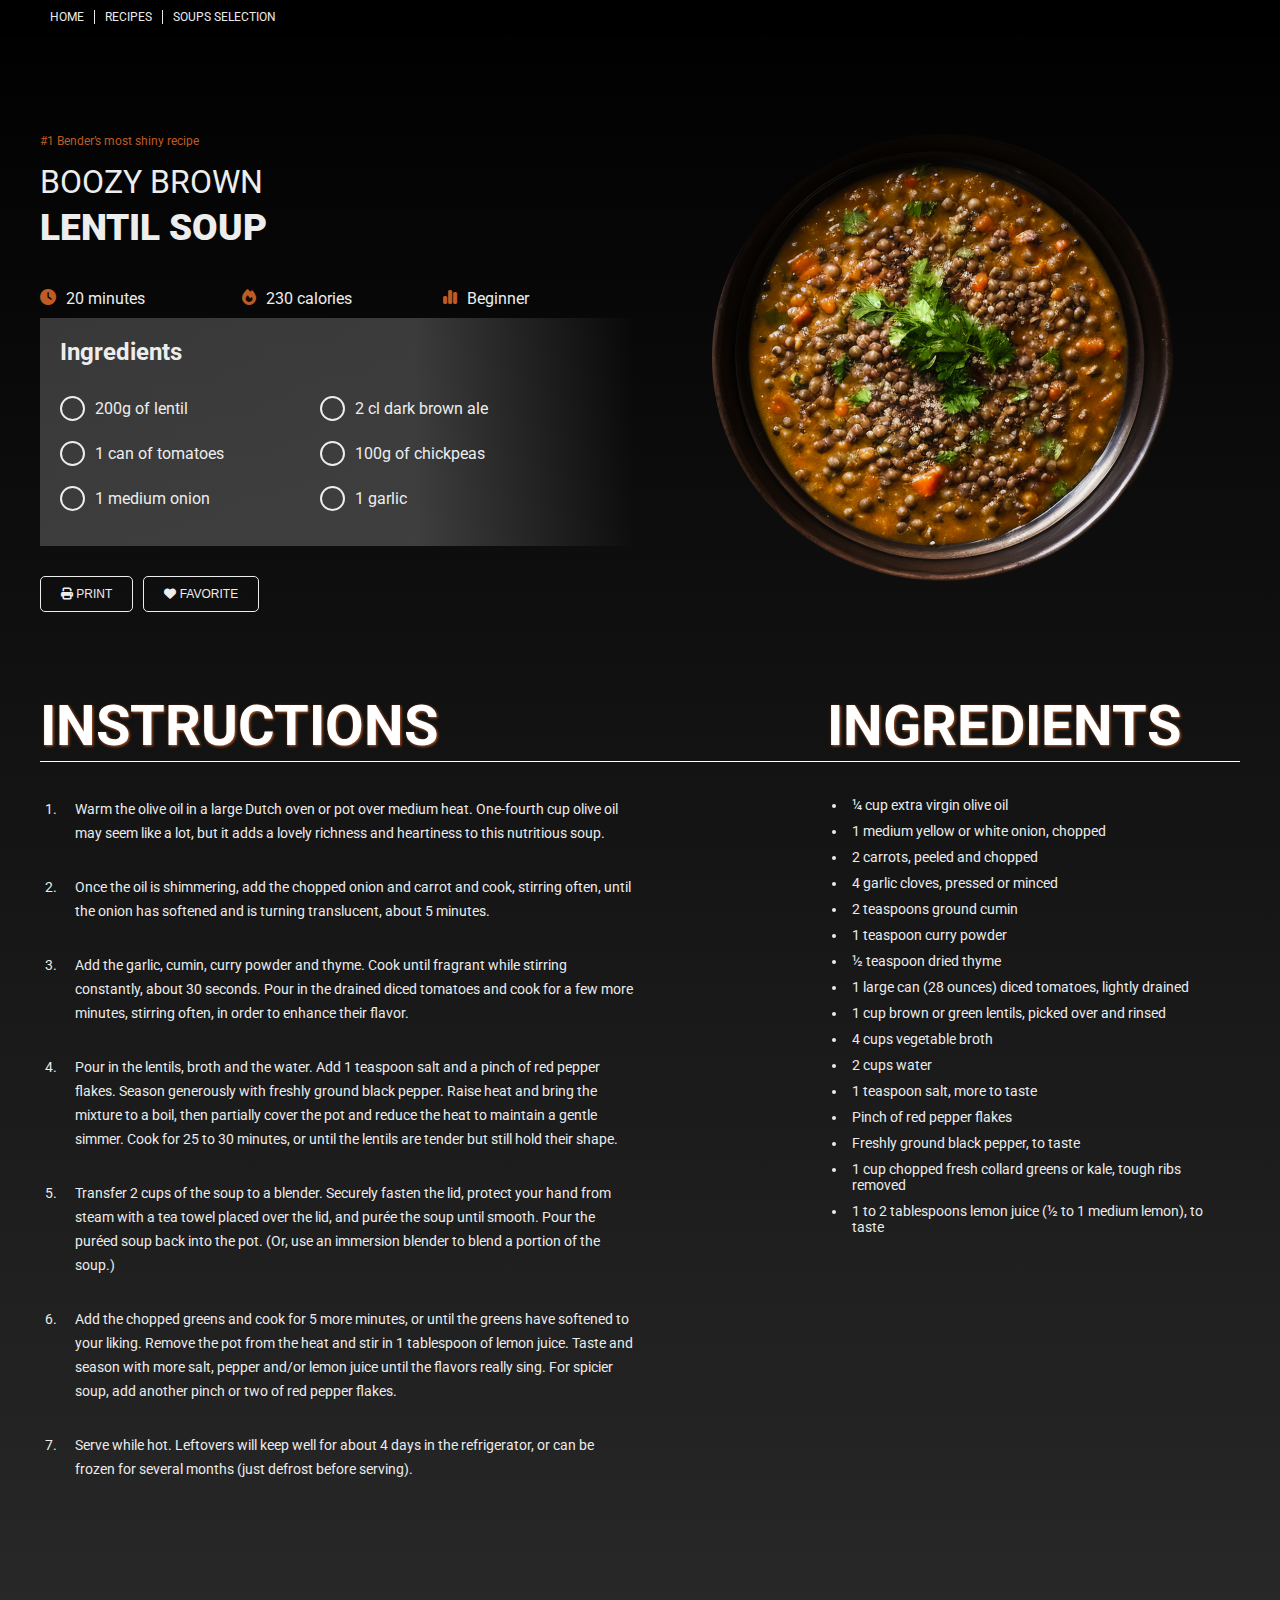
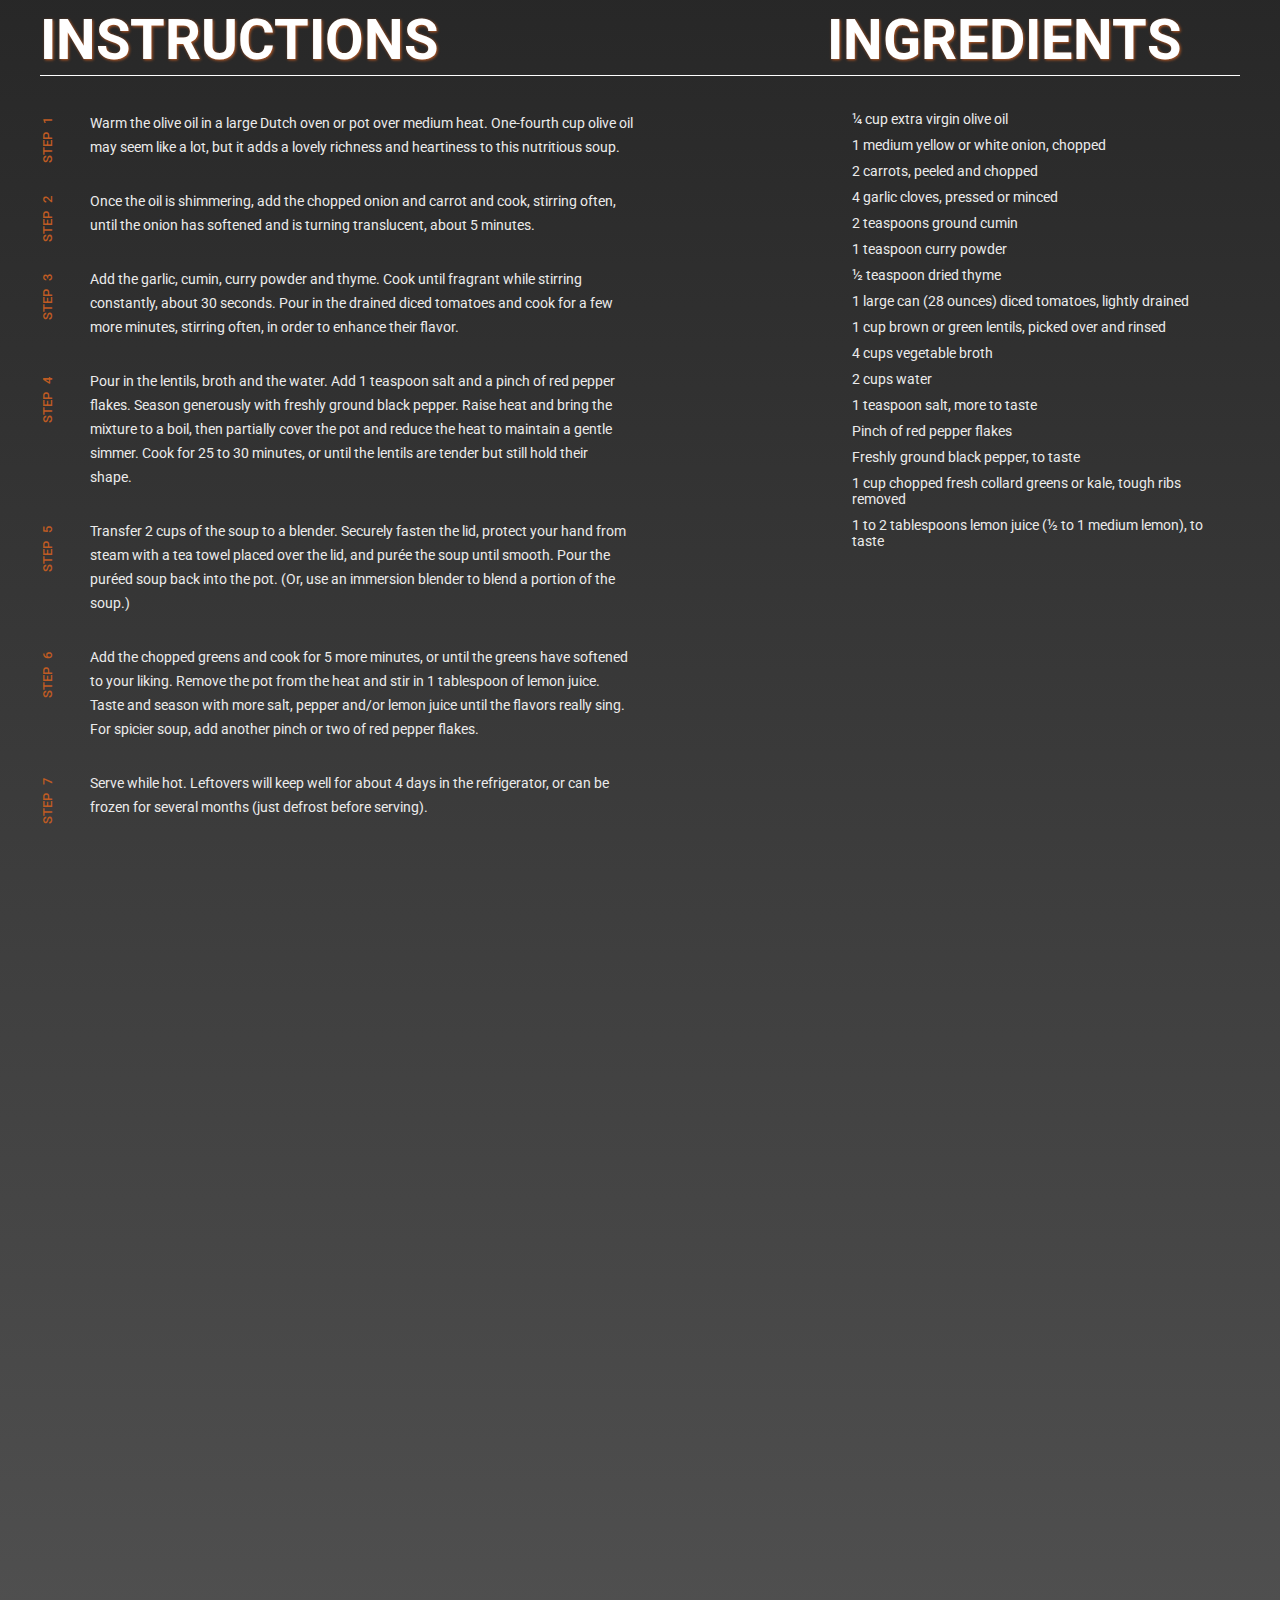
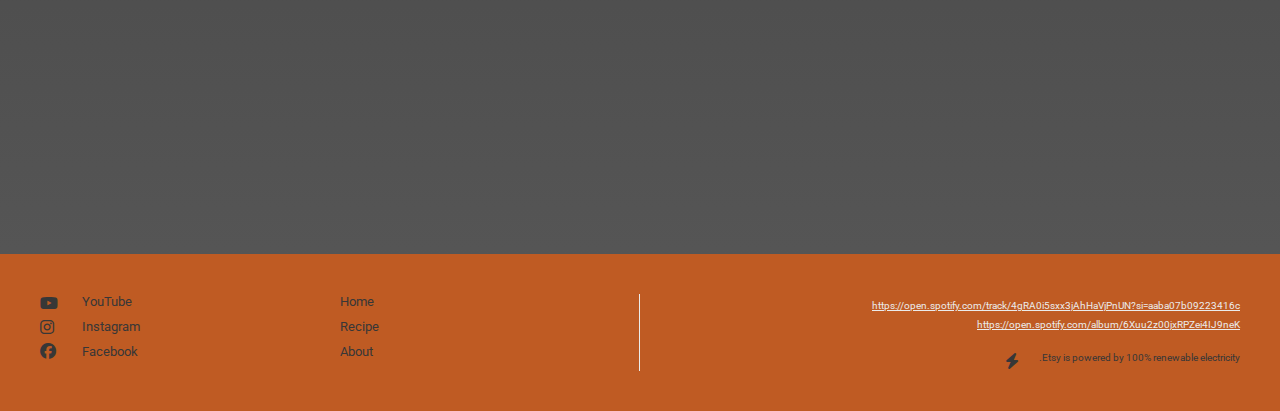
<file: recipes.html>
<!DOCTYPE html>
<html lang="en">
<head>
  <link rel="stylesheet" href="css/style.css">
  <link rel="stylesheet" href="https://cdnjs.cloudflare.com/ajax/libs/font-awesome/6.6.0/css/all.min.css">
  <meta charset="UTF-8">
  <meta name="viewport" content="width=device-width, initial-scale=1.0">
  <title>Recipe Webpage</title>
</head>
<body>
  <div class="container">

    <nav class="navigation">
      <div class="menu-container">
        <ul>
          <li>
            <a href="/index.html">Home</a>
          </li>
          <li>
            <a href="recipes.html">Recipes</a>
          </li>
          <li>
            <a href="soupsselection.html">Soups Selection</a>
          </li>
        </ul>
      </div>
    </nav>

    

    <section class="recipe_details">
      <div class="recipe_details_left">
        <div class="recipe-hero-text">
          <p class="recipe-hero-text-smallest color-primary">#1 Bender’s most shiny recipe</p>
          <p class="recipe-hero-text-medium">Boozy brown</p>
          <p class="recipe-hero-text-large">Lentil soup</p>
        </div>
        
        <!-- div element to contain 3 info, checkboxes and 2 buttons -->
        <div class="recipe_details_ingredient_block">

          <!-- Part I -->
          <!-- div element .recipe_details_ingredient_block_info_three + .recipe_details_ingredient_block_info_three_item*3 with i+p as children -->
          <div class="recipe_details_ingredient_block_info_three">
            <div class="recipe_details_ingredient_block_info_three_item">
                <i class="fas fa-clock"></i>
                <p>20 minutes</p>
            </div>
            <div class="recipe_details_ingredient_block_info_three_item">
                <i class="fas fa-fire"></i>
                <p>230 calories</p>
            </div>
            <div class="recipe_details_ingredient_block_info_three_item">
                <i class="fas fa-chart-simple"></i>
                <p>Beginner</p>
            </div>



          </div> 

       
          <div class="recipe_details_ingredients">
            <!-- Part II -->
            <!-- header (h4) + div element (.recipe_details_ingredient_block_checkboxes) & input fields-->
            <h4>Ingredients</h4>
            <div class="recipe_details_ingredient_block_checkboxes">
                <label><input type="checkbox"> 200g of lentil </label>
                <label><input type="checkbox"> 2 cl dark brown ale </label>
                <label><input type="checkbox"> 1 can of tomatoes </label>
                <label><input type="checkbox"> 100g of chickpeas </label>
                <label><input type="checkbox"> 1 medium onion </label>
                <label><input type="checkbox"> 1 garlic </label>
            </div>
          </div>

          <!-- Part III -->
          <!-- div element .recipe_details_ingredient_block_buttons with 2 buttons and i + a as children -->
          <div class="recipe_details_ingredient_block_buttons">
            <button class="button">
              <i class="fas fa-print"></i>  
              <a href="#" class="button-text">Print</a>
            </button>
            <button class="button">
                <i class="fas fa-heart"></i>  
                <a href="#" class="button-text">Favorite</a>
            </button>

          </div>

        </div>
      </div>

      <!-- right side contains image -->
      <div class="recipe_details_right">
        <div class="recipe_details_right_image">
          <img src="img/boozeLentil.png" alt="">
        </div>
      </div>
    </section>

    <div class="instructions_and_ingredient_headline">
      <div class="instructions_headline">
        <h2>Instructions</h2>
      </div>
      <div class="ingredients_headline">
        <h2>Ingredients</h2>
      </div>
    </div>

    <div class="instructions_and_ingredients_list">
      <div class="instructions_box">
        <ol>
          <li>
            Warm the olive oil in a large Dutch oven or pot over medium heat. One-fourth cup olive oil may seem like a lot, but it adds a lovely richness and heartiness to this nutritious soup. 
          </li>
  
          <li>Once the oil is shimmering, add the chopped onion and carrot and cook, stirring often, until the onion has softened and is turning translucent, about 5 minutes. 
          </li>
  
          <li>
            Add the garlic, cumin, curry powder and thyme. Cook until fragrant while stirring constantly, about 30 seconds. Pour in the drained diced tomatoes and cook for a few more minutes, stirring often, in order to enhance their flavor. 
          </li>
  
          <li>
            Pour in the lentils, broth and the water. Add 1 teaspoon salt and a pinch of red pepper flakes. Season generously with freshly ground black pepper. Raise heat and bring the mixture to a boil, then partially cover the pot and reduce the heat to maintain a gentle simmer. Cook for 25 to 30 minutes, or until the lentils are tender but still hold their shape. 
          </li>
  
          <li>Transfer 2 cups of the soup to a blender. Securely fasten the lid, protect your hand from steam with a tea towel placed over the lid, and purée the soup until smooth. Pour the puréed soup back into the pot. (Or, use an immersion blender to blend a portion of the soup.)  
          </li>
  
          <li>
            Add the chopped greens and cook for 5 more minutes, or until the greens have softened to your liking. Remove the pot from the heat and stir in 1 tablespoon of lemon juice. Taste and season with more salt, pepper and/or lemon juice until the flavors really sing. For spicier soup, add another pinch or two of red pepper flakes. 
          </li>
  
          <li>Serve while hot. Leftovers will keep well for about 4 days in the refrigerator, or can be frozen for several months (just defrost before serving).
          </li>
        </ol>
      </div>
      <div class="ingredients_box">
        <ul>
          <li>
            ¼ cup extra virgin olive oil
          </li>

          <li>
            1 medium yellow or white onion, chopped
          </li>

          <li>
            2 carrots, peeled and chopped
          </li>

          <li>
            4 garlic cloves, pressed or minced
          </li>

          <li>
            2 teaspoons ground cumin
          </li>

          <li>
            1 teaspoon curry powder
          </li>

          <li>
            ½ teaspoon dried thyme
          </li>

          <li>
            1 large can (28 ounces) diced tomatoes, lightly drained
          </li>

          <li>
            1 cup brown or green lentils, picked over and rinsed
          </li>

          <li>
            4 cups vegetable broth
          </li>

          <li>
            2 cups water
          </li>

          <li>
            1 teaspoon salt, more to taste
          </li>

          <li>
            Pinch of red pepper flakes
          </li>

          <li>
            Freshly ground black pepper, to taste
          </li>

          <li>
            1 cup chopped fresh collard greens or kale, tough ribs removed
          </li>

          <li>
            1 to 2 tablespoons lemon juice (½ to 1 medium lemon), to taste
          </li>
        </ul>
      </div>

    
    </div>

    <div class="instructions_and_ingredient_headline_2">
      <div class="instructions_headline">
        <h2>Instructions</h2>
      </div>
      <div class="ingredients_headline">
        <h2>Ingredients</h2>
      </div>
    </div>

    <div class="instructions_and_ingredients_list_2">
      <div class="instructions_box_2">
        <ol>
          <li class="step_1">
            Warm the olive oil in a large Dutch oven or pot over medium heat. One-fourth cup olive oil may seem like a lot, but it adds a lovely richness and heartiness to this nutritious soup. 
          </li>
  
          <li class="step_2">Once the oil is shimmering, add the chopped onion and carrot and cook, stirring often, until the onion has softened and is turning translucent, about 5 minutes. 
          </li>
  
          <li class="step_3">
            Add the garlic, cumin, curry powder and thyme. Cook until fragrant while stirring constantly, about 30 seconds. Pour in the drained diced tomatoes and cook for a few more minutes, stirring often, in order to enhance their flavor. 
          </li>
  
          <li class="step_4">
            Pour in the lentils, broth and the water. Add 1 teaspoon salt and a pinch of red pepper flakes. Season generously with freshly ground black pepper. Raise heat and bring the mixture to a boil, then partially cover the pot and reduce the heat to maintain a gentle simmer. Cook for 25 to 30 minutes, or until the lentils are tender but still hold their shape. 
          </li>
  
          <li class="step_5">Transfer 2 cups of the soup to a blender. Securely fasten the lid, protect your hand from steam with a tea towel placed over the lid, and purée the soup until smooth. Pour the puréed soup back into the pot. (Or, use an immersion blender to blend a portion of the soup.)  
          </li>
  
          <li class="step_6">
            Add the chopped greens and cook for 5 more minutes, or until the greens have softened to your liking. Remove the pot from the heat and stir in 1 tablespoon of lemon juice. Taste and season with more salt, pepper and/or lemon juice until the flavors really sing. For spicier soup, add another pinch or two of red pepper flakes. 
          </li>
  
          <li class="step_7">Serve while hot. Leftovers will keep well for about 4 days in the refrigerator, or can be frozen for several months (just defrost before serving).
          </li>
        </ol>
      </div>
      <div class="ingredients_box_2">
        <ul>
          <li>
            ¼ cup extra virgin olive oil
          </li>

          <li>
            1 medium yellow or white onion, chopped
          </li>

          <li>
            2 carrots, peeled and chopped
          </li>

          <li>
            4 garlic cloves, pressed or minced
          </li>

          <li>
            2 teaspoons ground cumin
          </li>

          <li>
            1 teaspoon curry powder
          </li>

          <li>
            ½ teaspoon dried thyme
          </li>

          <li>
            1 large can (28 ounces) diced tomatoes, lightly drained
          </li>

          <li>
            1 cup brown or green lentils, picked over and rinsed
          </li>

          <li>
            4 cups vegetable broth
          </li>

          <li>
            2 cups water
          </li>

          <li>
            1 teaspoon salt, more to taste
          </li>

          <li>
            Pinch of red pepper flakes
          </li>

          <li>
            Freshly ground black pepper, to taste
          </li>

          <li>
            1 cup chopped fresh collard greens or kale, tough ribs removed
          </li>

          <li>
            1 to 2 tablespoons lemon juice (½ to 1 medium lemon), to taste
          </li>
        </ul>
      </div>

    
    </div>

    <!-- div element .recipe_instruction_one with .filler_block as child :: just to take up space for future ul>li -->
    <section class="recipe_instruction_one">
      <div class="filler_block"></div>
    </section>

    <section class="recipe_instruction_one">

    </section>

    <footer>
      <div class="footer">
        <div class="footer_container">
          <div class="footer_container_left">
            <div class="footer_container_left_socials">
              <div class="footer_left_socials_icons">
                <i class="fa-brands fa-youtube" id="youtube-icon"></i>
                <i class="fa-brands fa-instagram" id="instagram-icon"></i>
                <i class="fa-brands fa-facebook" id="facebook-icon"></i>
              </div>
              <div class="footer_left_socials_text">
                <p>YouTube</p>
                <p>Instagram</p>
                <p>Facebook</p>
              </div>
            </div>
            </div>
            <div class="footer_container_left_sites">
              <p>Home</p>
              <p>Recipe</p>
              <p>About</p>
          </div>
          <div class="footer_container_right">
            <div class="footer_container_right_top">
              <a href="https://open.spotify.com/track/4gRA0i5sxx3jAhHaVjPnUN?si=aaba07b09223416c">https://open.spotify.com/track/4gRA0i5sxx3jAhHaVjPnUN?si=aaba07b09223416c</a>
              <a href="https://open.spotify.com/album/6Xuu2z00jxRPZei4IJ9neK">https://open.spotify.com/album/6Xuu2z00jxRPZei4IJ9neK</a>
            </div>
            <div class="footer_container_right_bottom">
              <p>Etsy is powered by 100% 
                renewable electricity.</p>
              <div class="footer_container_right_bottom_icon">
                <i class="fa-solid fa-bolt" id="power_icon"></i> 
              </div>
            </div>
          </div>
        </div>
      </div>
    </footer>
    
  </div>
</body>
</html>
</file>
<file: css/style.css>
@import url('https://fonts.googleapis.com/css2?family=Roboto:ital,wght@0,100;0,300;0,400;0,500;0,700;0,900;1,100;1,300;1,400;1,500;1,700;1,900&display=swap');
@import url('https://fonts.googleapis.com/css2?family=Roboto+Condensed:ital,wght@0,100..900;1,100..900&display=swap');

:root {

    /* Dimensions */
    --width-full: 100%;
    --width-12col: 1200px;     

    /* Grid Settings */
    --grid-gap: 10px;
    --padding-default: 20px;

    /* Colors */
    --background-color-navigation: #00000088;
    --background-color-light: #ededed;
    --background-color-dark-bg: #111111;
    --primary-color: #bf5b23;
    --color-white: #ffffff;
    --color_dark: #373737;
    --color-light: #ebebeb;


    /* color swatch category */
    --category-seafood: #3E30E2;
    --category-chicken: #249C8E;
    --category-meats: #D09189;
    --category-veg: #298F3F;
    --category-dessert: #9374EB;
    --category-misc: #9A951E;
    --category-pasta: #BF5B23;
}

/* Reset CSS */
* {
  margin:0;
  padding:0;
  box-sizing: border-box;
}

/* Global CSS */
.category-seafood {
  color: var(--category-seafood);
}

/* SIDE 1 home -----------------------------------------------------------------------------*/

body {
  background-color: #dddddd;
  font-family: "Roboto", sans-serif;
}

.container {
  background: rgb(0,0,0);
  background: linear-gradient(180deg, rgba(0,0,0,1) 0%, rgba(89,89,89,1) 100%);
  height: auto;
  width:var(--width-full);
}

.navigation {
  background-color: #00000088;
  position:relative;
  z-index: 5;
}

.menu-container {

  width:var(--width-12col);
  margin:0 auto 0 auto;
}

.menu-container ul {
  display: flex;
  font-size: 12px;

}

.menu-container ul li {
  list-style-type: none;
  margin: 10px 0;  
}

.menu-container ul li a { 
  color:var(--color-light);
  text-decoration:none;
  text-transform: uppercase;
  border-right: 1px solid var(--color-light);
  padding:0 10px 0 10px;
}

.menu-container ul li a:hover { 
  color:var(--primary-color);
}

.menu-container ul li:last-child a {
  border-right: none;

}


.hero {
  margin-top:-35px;
  width: var(--width-full);
  background-image: url('https://picsum.photos/1280/650');
  background-position: center center;
  background-repeat: no-repeat;
  background-size: cover;
  height:600px;
  color:var(--color-light)
}

.hero-container {
  display:grid;
  grid-template-columns: repeat(12, 1fr);
  grid-template-rows: auto auto auto;
  gap: var(--grid-gap);
  height:100%;
  width: var(--width-12col);
  margin:0 auto 0 auto;
}

.hero-text {
  grid-column: 1 / span 3;
  grid-row: 1;
  margin-top:200px
}

.hero-text-small-header {
  font-size:12px;
}

.hero-text-big-header {
  font-size:32px;
  text-transform: uppercase;
  padding: 20px 0 20px 0;
}

.hero-text-bold {
  font-weight: 900;
}


.hero-search {
  grid-column: 2 / span 3;
  grid-row: 2;
  margin-top:60px
}

.search-box {
  background-color: transparent;
  padding:10px 40px 10px 20px;
  border: var(--color-light) 1px solid;
  border-radius: 5px;
  outline:none;
  color:var(--color-light);
}

.search-box::placeholder {
  color:var(--color-light);
}

.todays_recipe {
  height: fit-content;
  width:var(--width-full);
  display:grid;
  grid-template-columns: 1fr;
  grid-template-rows: 130px auto;
  gap:var(--grid-gap);
}

.todays_recipes_content_block_image img {
    height: 200px;
    width:var(--width-full);
    background-size:cover;
    background-position: center;
    border-top-left-radius:5px;
    border-top-right-radius: 5px;
}

.todays_recipes_headline {
  height:60px;
  color:var(--color-white); 
  border-bottom: 1px solid var(--color-white);
  font-size:37px;
  font-weight: 800;
  text-transform: uppercase;
  display:flex;
  justify-content: flex-start;
  align-items:center;
  padding: 0 0 20px 0;
  width:var(--width-12col);
  margin:70px auto 0 auto;  
  text-shadow: 1px 1px 3px var(--primary-color);
}

.todays_recipes_content {
  display: grid;
  grid-template-columns: repeat(4, 1fr) ;
  gap:var(--grid-gap);
  height: fit-content;
  margin:30px auto 0 auto;
  box-sizing: border-box;
  width: var(--width-12col);
}

.todays_recipes_content_block {
  background-color:var(--background-color-light);
  position:relative;
  border-radius:5px;
  display:flex;
  flex-direction:column;
  box-shadow: 1px 1px 3px var(--background-color-dark-bg);
}

.todays_recipes_content_block_text_top h5 {
  font-size: 22px;
  font-weight: 700; 
  text-transform: uppercase;
  margin: 0 0 10px 0;
}

.todays_recipes_content_block_text_top p {
  font-size: 16px;
  font-family: 'Roboto Condensed', sans-serif;
}

.todays_recipes_content_block_text {
  padding: 20px;
  display: flex;
  flex-direction: column;
  justify-content: space-between;
  flex: 1;
  color: var(--color_dark);
}

.todays_recipes_content_block_bottom_area {
  display: flex;
  justify-content: space-between;
  margin: 20px 0 0 0;
}

.todays_recipes_content_block_bottom_area_left {
display: flex;
flex-direction: column;
justify-content: space-between;
padding: 0 0 0 10px;
}

.todays_recipes_content_block_bottom_area_left p {
  font-size: 14px;
  text-transform: uppercase;
  font-weight: 400;
}


.todays_recipes_content_block_bottom_area_right button {
  background-color: var(--color_dark);
  border: 1px solid var(--background-color-light);
  border-radius: 5px;
  font-size: 12px;
  font-weight: 700;
  padding: 8px 16px;
  cursor: pointer;
}

.todays_recipes_content_block_bottom_area_right button a {
  color: var(--color-light);
  text-transform: uppercase;
  text-decoration: none;
  font-size: 12px;
}


/* category selection */

.categories_selection_headline {
  height: 60px;
  color: var(--color-white);
  border-bottom: 1px solid var(--color-white);
  font-size: 37px;
  font-weight: 700;
  text-transform: uppercase;
  display: flex;
  justify-content: flex-start;
  align-items: center;
  padding: 0 0 20px 0;
  width: var(--width-12col);
  margin: 70px auto 0 auto;
  text-shadow: 1px 1px 3px var(--primary-color);
}

.categories_selection_box {
  display: flex;
  justify-content: space-around;
  padding: 20px;
  margin: 28px auto 168px;
  text-transform: uppercase;
  background-color: var(--background-color-light);
  border-radius: 5px;
  width: var(--width-12col);
}


.category_selection_box_vegetarian {
  color: var(--category-veg);
}

.category_selection_box_seafood {
  color: var(--category-seafood);
}

.category_selection_box_pastas {
  color: var(--category-pasta);
}

.category_selection_box_chicken {
  color: var(--category-chicken);
}

.category_selection_box_snacks {
  color: var(--category-misc);
}

.category_selection_box_meats {
  color: var(--category-meats);
}

.category_selection_box_desserts {
  color: var(--category-dessert);
}

.category_selection_box_icon {
  justify-content: center;
  display: flex;
}


#cat-test::after {
  content: attr(data-category);
}

p[data-category="seafood"] {
  color: var(--category-seafood);
}

div[data-category="seafood"] {
  border-left: 1px solid var(--category-seafood);
}


p[data-category="chicken"] {
  color: var(--category-chicken);
}

div[data-category="chicken"] {
  border-left: 1px solid var(--category-chicken);
}

p[data-category="meats"] {
  color: var(--category-meats);
}

div[data-category="meats"] {
  border-left: 1px solid var(--category-meats);
}

p[data-category="vegetarian"] {
  color: var(--category-veg);
}

div[data-category="vegetarian"] {
  border-left: 1px solid var(--category-veg);
}

p[data-category="dessert"] {
  color: var(--category-dessert);
}

div[data-category="dessert"] {
  border-left: 1px solid var(--category-dessert);
}

p[data-category="misc"] {
  color: var(--category-misc);
}

div[data-category="misc"] {
  border-left: 1px solid var(--category-misc);
}

p[data-category="pasta"] {
  color: var(--category-pasta);
}

div[data-category="pasta"] {
  border-left: 1px solid var(--category-pasta);
}


#fish-icon {
  color: var(--category-seafood);
  font-size: 40px;
}

#veg-icon {
  color: var(--category-veg);
  font-size: 40px;
}

#pastas-icon {
  color: var(--category-pasta);
  font-size: 40px;
}

#chicken-icon {
  color: var(--category-chicken);
  font-size: 40px;
}

#snacks-icon {
  color: var(--category-misc);
  font-size: 40px;
}

#meats-icon {
  color: var(--category-meats);
  font-size: 40px;
}

#desserts-icon {
  color: var(--category-dessert);
  font-size: 40px;
}


/* content image */
.content_image {
  width: var(--width-full);
  height: 600px;
  background-size: cover;
  background-position: center;
  clip-path: polygon(0 0, 100% 50px, 100% 100%, 0% 100%);
  background-image: url('https://picsum.photos/1280/650');
}

.content_image_form {
  width:var(--width-12col);
  margin: 100px auto 100px auto;
  display: grid;
  grid-template-columns: repeat(12, 1fr);
  grid-template-rows: 160px 187px auto;
}

.content_image_box {
  grid-column: 9 / span 4;
  grid-row: 2;
  background-color: var(--background-color-light);
  padding: 30px;
  border-radius: 5px;
  display: flex;
  flex-direction: column;
  justify-content: space-between;
  flex: 1;
}

.content_image_box_small_header {
  font-size: 16px;
  font-weight: 700;
}

.content_image_box_header {
  font-size: 22px;
  text-transform: uppercase;
  font-weight: 700;
  color: #ff5c00;
}

.content_image_box_text{
  font-size: 16px;
  font-weight: 400;
}


/* content area */

.content_area_headline {
  height: 60px;
  color: var(--color-white);
  border-bottom: 1px solid var(--color-white);
  font-size: 37px;
  font-weight: 700;
  text-transform: uppercase;
  display: flex;
  justify-content: flex-start;
  align-items: center;
  padding: 0 0 20px 0;
  width: var(--width-12col);
  margin: 70px auto 0 auto;
  text-shadow: 1px 1px 3px var(--primary-color);
}


.content_area {
  padding:0 0 50px 0
}

.content_area_box {
  display: flex;
  margin: 28px auto 168px auto;
  background-color: var(--background-color-light);
  width: var(--width-12col); 
  flex-wrap: wrap;
}


/* generiske css til 6 boxes*/
.content_area_boxes {
  width: 50%;
  height: 380px;
}

/* enkeltvise boxe */
.content_area_boxes.box-one {
  background-color: var(--background-color-light);
  display: flex;
  align-items: center;
  justify-content: center;
}

.content_area_boxes.box-two {
  background-image: url('https://picsum.photos/1280/650');
}

.content_area_boxes.box-three {
  background-image: url('https://picsum.photos/1280/650');  
}

.content_area_boxes.box-four {
  background-color: var(--background-color-light);
  display: flex;
  align-items: center;
  justify-content: center;
}

.content_area_boxes.box-five {
  background-color: var(--background-color-light);
  display: flex;
  align-items: center;
  justify-content: center;
}

.content_area_boxes.box-six {
  background-image: url('https://picsum.photos/1280/650');  
}


/* tekst box 1 */ 

.content_area_box_one_container {
  width: 70%;
  height: 60%;
  display: flex;
  flex-direction: column;
  justify-content: space-between;
}

.content_area_box_one_small_header {
  font-size: 16px;
  font-weight: 700;
}

.content_area_box_one_small_header p{
  padding-left: 10px;
  border-left: 3px solid var(--primary-color)
}

.content_area_box_one_header {
  font-size: 22px;
  text-transform: uppercase;
  font-weight: 700;
  color: #BF5B23;
}

.content_area_box_one_text {
  font-size: 16px;
  font-weight: 400;
}

.content_area_box_one_button button {
  background-color: var(--color_dark);
  border: 1px solid var(--background-color-light);
  border-radius: 5px;
  font-size: 18px;
  padding: 10px 53px;
  cursor: pointer;
  margin-top: 20px;
}
.content_area_box_one_button button a{
  color: var(--color-light);
  text-transform: uppercase;
  text-decoration: none;
  font-size: 18px;
}


/* text box 4 */

.content_area_box_four_container {
  width: 70%;
  height: 60%;
  display: flex;
  flex-direction: column;
  justify-content: space-between;
}
.content_area_box_four_small_header {
  font-size: 16px;
  font-weight: 700;
}

.content_area_box_four_small_header p{
  padding-left: 10px;
  border-left: 3px solid var(--primary-color)
}

.content_area_box_four_header {
  font-size: 22px;
  text-transform: uppercase;
  font-weight: 700;
  color: #BF5B23;
}

.content_area_box_four_text {
  font-size: 16px;
  font-weight: 400;
}

.content_area_box_four_button button {
  background-color: var(--color_dark);
  border: 1px solid var(--background-color-light);
  border-radius: 5px;
  font-size: 18px;
  padding: 10px 53px;
  cursor: pointer;
  margin-top: 20px;
}
.content_area_box_four_button button a{
  color: var(--color-light);
  text-transform: uppercase;
  text-decoration: none;
  font-size: 18px;
}

/* text box 5 */

.content_area_box_five_container {
  width: 70%;
  height: 60%;
  display: flex;
  flex-direction: column;
  justify-content: space-between;
}

.content_area_box_five_small_header {
  font-size: 16px;
  font-weight: 700;
}

.content_area_box_five_small_header p{
  padding-left: 10px;
  border-left: 3px solid var(--primary-color)
}

.content_area_box_five_header {
  font-size: 22px;
  text-transform: uppercase;
  font-weight: 700;
  color: #BF5B23;
}

.content_area_box_five_text {
  font-size: 16px;
  font-weight: 400;
}

.content_area_box_five_button button {
  background-color: var(--color_dark);
  border: 1px solid var(--background-color-light);
  border-radius: 5px;
  font-size: 18px;
  padding: 10px 53px;
  cursor: pointer;
  margin-top: 20px;
}
.content_area_box_five_button button a{
  color: var(--color-light);
  text-transform: uppercase;
  text-decoration: none;
  font-size: 18px;
}


/* footer */ 


.footer {
  padding: 40px;
  height: auto;
  background-color: var(--primary-color);
  width: 100%;
}

.footer_container { 
 display: grid;
 grid-template-columns: repeat(12, 1fr);
 width: var(--width-12col);
 margin: 0 auto;
}

/* Left side */

.footer_container_left p {
  padding-bottom: 10px;
  color: var(--color_dark);
  font-size: 13px;
}

.footer_container_left_socials {
  grid-column: 1 / span 3;
  display: flex;
}

.footer_left_socials_icons {
  margin: 0 20px 0 0 ;
}

.fa-brands {
  padding-bottom: 7px;
  color: var(--color_dark);
}

.footer_container_left_sites {
  grid-column: 4 / span 3;
  border-right: 1px solid var(--color-light);
}

.footer_container_left_sites p {
  padding-bottom: 10px;
  color: var(--color_dark);
  font-size: 13px;
}

/* Right side */

.footer_container_right {
  grid-column: 7 / span 6;
  direction: rtl;
}


.footer_container_right_top a {
  font-size: 10px;
  color: var(--color-light);
  padding-bottom: 10px;
  
}

.footer_container_right_bottom {
  display: flex;
  flex-direction: row;
  padding-top: 20px;
}

.footer_container_right_bottom p {
  font-size: 10px;
  color: var(--color_dark);
}


#power_icon {
    color: var(--color_dark);
    padding-right: 20px;
}



/* SIDE 2 recipes ---------------------------------------------------------------------------*/

.color-primary {
  color:var(--primary-color);
}

.recipe_details {
  display:grid;
  grid-template-columns: repeat(12, 1fr);
  grid-template-rows: auto;
  gap:var(--grid-gap);
  width:var(--width-12col);
  margin: 0 auto;
  padding:100px 0 0 0;
}

.recipe_details_left {
  grid-column: 1 / span 6;
}


.recipe-hero-container {/* child to follow to 12 column */
  display:grid;
  grid-template-columns: repeat(12, 1fr);
  grid-template-rows: auto auto auto;
  width:var(--width-12col);
  gap:var(--grid-gap);
  margin: 0 auto;
} 

.recipe-hero-text {
  grid-column: 1 / span 4;
  margin-top:0px;
  grid-row: 1;
  color: var(--background-color-light);
}

.recipe-hero-text-smallest {
  font-size: 12px;
}

.recipe-hero-text-medium {
  font-size: 32px;
  text-transform: uppercase;
  margin-top:15px;
}

.recipe-hero-text-large {
  font-size: 37px;
  text-transform: uppercase;
  font-weight: 900;
  margin-top:5px;
  margin-bottom:15px
}


/* START HERE */
/* PART I - Three icon+info */
.recipe_details_ingredient_block_info_three {
  display: grid;
  grid-template-columns: repeat(3, 1fr);
  gap: var(--grid-gap);
  margin: 30px 0 0 0;
  color: var(--background-color-light);
}

.recipe_details_ingredient_block_info_three_item {
  display: flex;
  padding: 10px 0;
}

.recipe_details_ingredient_block_info_three_item i {
  color: var(--primary-color);
  margin: 0 10px 0 0;
}
/* Part I End */



/* PART II - input field ingredients start */

.recipe_details_ingredients {
  margin: 0 0 30px 0;
  color: var(--background-color-light);
  background: rgb(217,217,217);
  background: linear-gradient(90deg, rgba(217,217,217,0.23) 0%, rgba(217,217,217,0.24275647759103647) 63%, rgba(217,217,217,0) 100%);
  padding: 20px 20px 5px 20px;
}
.recipe_details_ingredients h4 {
  font-size: 24px;
  margin: 0 0 20px 0;
}

.recipe_details_ingredient_block_checkboxes {
  display: flex;
  flex-wrap: wrap;
  margin: 20px 0;
}

.recipe_details_ingredients label {
  display: flex;
  align-items: center;
  width: 45%;
  margin: 10px 10px 10px 0;
  font-size: 16px;
}

.recipe_details_ingredients input[type="checkbox"] {
  appearance: none;
  width: 25px;
  height: 25px;
  border: 2px solid var(--background-color-light);
  border-radius: 50%;
  cursor: pointer;
  margin: 0 10px 0 0;
  position: relative;
}

.recipe_details_ingredients input[type="checkbox"]:checked {
  background-color: var(--primary-color);
  border: none;
}

.recipe_details_ingredients input[type="checkbox"]:checked::after {
  content: '';
  display: block;
  width: 5px;
  height: 10px;
  border: solid var(--background-color-light);
  border-width: 0 2px 2px 0;
  position: absolute;
  left: 50%;
  top: 45%;
  transform: translate(-50%, -50%) rotate(45deg); 
}

/* input field ingredients end - PART II end */


/* PART III - buttons after input fields */
.recipe_details_ingredient_block_buttons {
  display: flex;
  margin: 30px 0 0 0;
}

.recipe_details_ingredient_block_buttons button {
  background-color: transparent;
  color: var(--background-color-light);
  border: 1px solid var(--background-color-light);
  padding: 10px 20px;
  border-radius: 5px;
  margin: 0 10px 0 0;
  font-size: 12px;
  text-transform: uppercase;
}

.recipe_details_ingredient_block_buttons button a {
  color: var(--background-color-light);
  text-decoration: none;
}

.recipe_details_ingredient_block_buttons button:hover i {
  color: var(--primary-color);
}
/* PART III END */



/* Right side top */

.recipe_details_right {
  grid-column: 7 / span 6;
  height: fit-content;
  display: flex;
  justify-content: center;
  align-items: center;
}

.recipe_details_right_image {
 
  height: 100%;
  background-repeat: no-repeat;
  background-size: cover;
  background-position: center center;
} 

.recipe_details_right_image img {
  width:100%;
  height: 100%;
  max-width: fit-content;
  max-height: 500px;

}



.instructions_and_ingredient_headline {
  height:60px;
  color:var(--color-white); 
  border-bottom: 1px solid var(--color-white);
  font-size:37px;
  font-weight: 800;
  text-transform: uppercase;
  display:grid;
  grid-template-columns: repeat(12, 1fr);
  width: var(--width-12col);
  padding: 0 20px 20px 0;
  width:var(--width-12col);
  margin:90px auto 0 auto;  
  text-shadow: 1px 1px 3px var(--primary-color);
  line-height: 50px;
}

.instructions_headline {
  grid-column: 1 / span 6;
}

.ingredients_headline {
  grid-column: 9 / span 4;
  padding-right: 20px;
}

.instructions_and_ingredients_list {
 display: grid;
 grid-template-columns: repeat(12, 1fr);
 width: var(--width-12col);
 margin: 0 auto;
 padding: 20px 0 20px 20px ;
}
  
.instructions_box {
  color: var(--color-light);
  grid-column: 1 / span 6;
  font-size: 14px;
}

.ingredients_box {
  color: var(--color-light);
  grid-column: 9 / span 4;
  font-size: 14px;
  padding-top: 10px;
}

.instructions_and_ingredients_list ol li {
  padding: 15px;
  line-height: 24px;
}

.instructions_and_ingredients_list ul li {
  padding: 5px;
}

/* part two */

.instructions_and_ingredient_headline_2 {
  height:60px;
  color:var(--color-white); 
  border-bottom: 1px solid var(--color-white);
  font-size:37px;
  font-weight: 800;
  text-transform: uppercase;
  display:grid;
  grid-template-columns: repeat(12, 1fr);
  width: var(--width-12col);
  padding: 0 20px 20px 0;
  width:var(--width-12col);
  margin:100px auto 0 auto;  
  text-shadow: 1px 1px 3px var(--primary-color);
  line-height: 50px;
}

.instructions_and_ingredients_list_2 {
  display: grid;
  grid-template-columns: repeat(12, 1fr);
  width: var(--width-12col);
  margin: 0 auto;
  padding: 20px 0 20px 20px ;
 }
   
 .instructions_box_2 {
   color: var(--color-light);
   grid-column: 1 / span 6;
   font-size: 14px;
   padding-left: 15px;
 }
 
 .ingredients_box_2 {
   color: var(--color-light);
   grid-column: 9 / span 4;
   font-size: 14px;
   padding-top: 10px;
 }
 
 .instructions_and_ingredients_list_2 ol {
  list-style-type: none;
  list-style-position: outside;
 }

 .instructions_and_ingredients_list_2 ol li {
   padding: 15px;
   line-height: 24px;
   position: relative;
 }

/* Hjælp fra chat gpt & google start */

 .instructions_and_ingredients_list_2 ol li.step_1::before {
  content: 'Step 1';
  color: var(--primary-color);
  transform: rotate(270deg);
  left: -50px;
  top: 18px;
  position: absolute;
  font-weight: 500;
  font-size: 13px;
  text-transform: uppercase;
  word-spacing: 5px;
  margin-top: 14px;
 }

 .instructions_and_ingredients_list_2 ol li.step_2::before {
  content: 'Step 2';
  color: var(--primary-color);
  transform: rotate(270deg);
  left: -50px;
  top: 18px;
  position: absolute;
  font-weight: 500;
  font-size: 13px;
  text-transform: uppercase;
  word-spacing: 5px;
  margin-top: 15px;
 }

 .instructions_and_ingredients_list_2 ol li.step_3::before {
  content: 'Step 3';
  color: var(--primary-color);
  transform: rotate(270deg);
  left: -50px;
  top: 18px;
  position: absolute;
  font-weight: 500;
  font-size: 13px;
  text-transform: uppercase;
  word-spacing: 5px;
  margin-top: 15px;
 }

 .instructions_and_ingredients_list_2 ol li.step_4::before {
  content: 'Step 4';
  color: var(--primary-color);
  transform: rotate(270deg);
  left: -50px;
  top: 18px;
  position: absolute;
  font-weight: 500;
  font-size: 13px;
  text-transform: uppercase;
  word-spacing: 5px;
  margin-top: 16px;
 }

 .instructions_and_ingredients_list_2 ol li.step_5::before {
  content: 'Step 5';
  color: var(--primary-color);
  transform: rotate(270deg);
  left: -50px;
  top: 18px;
  position: absolute;
  font-weight: 500;
  font-size: 13px;
  text-transform: uppercase;
  word-spacing: 5px;
  margin-top: 15px;
 }

 .instructions_and_ingredients_list_2 ol li.step_6::before {
  content: 'Step 6';
  color: var(--primary-color);
  transform: rotate(270deg);
  left: -50px;
  top: 18px;
  position: absolute;
  font-weight: 500;
  font-size: 13px;
  text-transform: uppercase;
  word-spacing: 5px;
  margin-top: 15px;
 }

 .instructions_and_ingredients_list_2 ol li.step_7::before {
  content: 'Step 7';
  color: var(--primary-color);
  transform: rotate(270deg);
  left: -50px;
  top: 18px;
  position: absolute;
  font-weight: 500;
  font-size: 13px;
  text-transform: uppercase;
  word-spacing: 5px;
  margin-top: 15px;
 }

 /* Hjælp fra chat gpt & google slut ^ */
 
 
 .instructions_and_ingredients_list_2 ul li {
   padding: 5px;
   list-style-type: none;
 }

/* filler to fake rest of page */

.filler_block {
  height: 1000px;
  width: 100%;
} 


/* SIDE 3 soupsselection egen side ---------------------------------------------------------*/


.todays_recipe_2 {
  height: fit-content;
  width:var(--width-full);
  display:grid;
  grid-template-columns: 1fr;
  grid-template-rows: 130px auto;
  gap:var(--grid-gap);
  
}

.todays_recipes_content_2 {
  display: grid;
  grid-template-columns: repeat(3, 1fr) ;
  gap:var(--grid-gap);
  height: fit-content;
  margin:30px auto 0 auto;
  box-sizing: border-box;
  width: var(--width-12col);
}



/* content image 2 */
.content_image_2 {
  width: var(--width-full);
  height: 600px;
  background-size: cover;
  background-position: center;
  clip-path: polygon(0 0, 100% 50px, 100% 100%, 0% 100%);
  background-image: url('https://picsum.photos/1280/650');
}

.content_image_form_2 {
  width:var(--width-12col);
  margin: 100px auto 100px auto;
  display: grid;
  grid-template-columns: repeat(12, 1fr);
  grid-template-rows: 160px 187px auto;
}

.content_image_box_2 {
  grid-column: 9 / span 4;
  grid-row: 2;
  background-color: var(--background-color-light);
  padding: 30px;
  border-radius: 5px;
  display: flex;
  flex-direction: column;
  justify-content: space-between;
  flex: 1;
}

.content_image_box_small_header_2 {
  font-size: 16px;
  font-weight: 700;
}

.content_image_box_header_2 {
  font-size: 22px;
  text-transform: uppercase;
  font-weight: 700;
  color: #ff5c00;
}

.content_image_box_text_2 {
  font-size: 16px;
  font-weight: 400;
}

.filler_box_2 {
  height: 300px;
}





/*media queires i bunden --------------------------------------------------------------------*/

/* Mobile version */

/* Home page */

@media (width < 768px) {

  .menu-container ul {
    width: var(--width-full);
    justify-content: center;
    font-size: 20px;
  }

  .hero { /* fjerner gennemsigt top */
    margin-top: 0;
  }

  .navigation {
    width: var(--width-full);
  }

  .menu-container {
    width: var(--width-full);
  }

  .hero-text {
    padding-left: 10px;
    grid-column: 1 / span 4;
  }

  .hero-text-small-header {
    font-size: 17px;
  }

  .hero-text-big-header {
    font-size: 40px;
    
  }

  .search-box {
    padding: 15px 45px 15px 25px;
    font-size: 20px;
  }

  .todays_recipes_headline {
    width: var(--width-full);
    padding: 10px;
    border-bottom: none;
    font-size: 30px;
  }
  .todays_recipes_content {
    width: var(--width-full);
    grid-template-columns:  1fr;
    padding: 10px;
  }

  .categories_selection_headline {
    width: var(--width-full);
    padding: 10px;
    font-size: 30px;
    border-bottom: none;
    margin-bottom: 50px;
    margin-top: 200px;
  }

  .categories_selection_box {
    width: var(--width-full);
    flex-wrap: wrap;
  }

  .content_image {
    display: none;
  }

  .content_area_headline {
    width: var(--width-full);
    padding: 10px;
    border-bottom: none;
    font-size: 30px;
  }

  .content_area_box {
    width: var(--width-full);
  }

  .content_area_boxes {
    width: 100%;
  }

  .footer_container {
    width: var(--width-full);
  }
}


/* Recipe page */

@media (width < 768px) {

  .recipe_details_right_image {
    display: none;
  }

  .recipe-hero-text {
    grid-column: 1 / span 4;
  }

  .recipe-hero-text-smallest {
    font-size: 17px;
  }

  .recipe-hero-text-medium {
    font-size: 40px;
  }

  .recipe-hero-text-large {
    font-size: 40px;
  }

  .instructions_and_ingredient_headline {
    width: var(--width-full);
    border-bottom: none;
    font-size: 30px;
  }

  .ingredients_headline {
    grid-column: 1 / span 12;
    grid-row: 1;
  }

  .ingredients_box {
    grid-column: 1 / span 12;
    grid-row: 1;
    padding-top: 50px;
    padding-bottom: 50px;
     width: var(--width-full);
    grid-column: 1 / span 12;
  }

  .instructions_box {
    width: var(--width-full);
    grid-column: 1 / span 12;
  }

  .instructions_and_ingredients_list {
    width: var(--width-full);
    grid-column: 1 / span 12;
  }

  .instructions_and_ingredient_headline_2 {
    border-bottom: none;
    font-size: 30px;
  }

  .instructions_and_ingredients_list_2 {
    width: var(--width-full);
  }

  .ingredients_box_2 {
    width: var(--width-full);
    grid-column: 1 / span 12;
    grid-row: 1;
    padding-top: 50px;
    padding-bottom: 50px;
  }

  .instructions_box_2 {
    width: var(--width-full);
    grid-column: 1 / span 12;
    
  }

  
  .filler_block {
    height: 200px;
  }

 


}

/* Soups selection page */

@media (width < 768px) {
  .todays_recipes_content_2 {
    width: var(--width-full);
    grid-template-columns:  1fr;
    padding: 10px;
  }

  .content_image_2 {
    display: none;
  }
}
</file>
